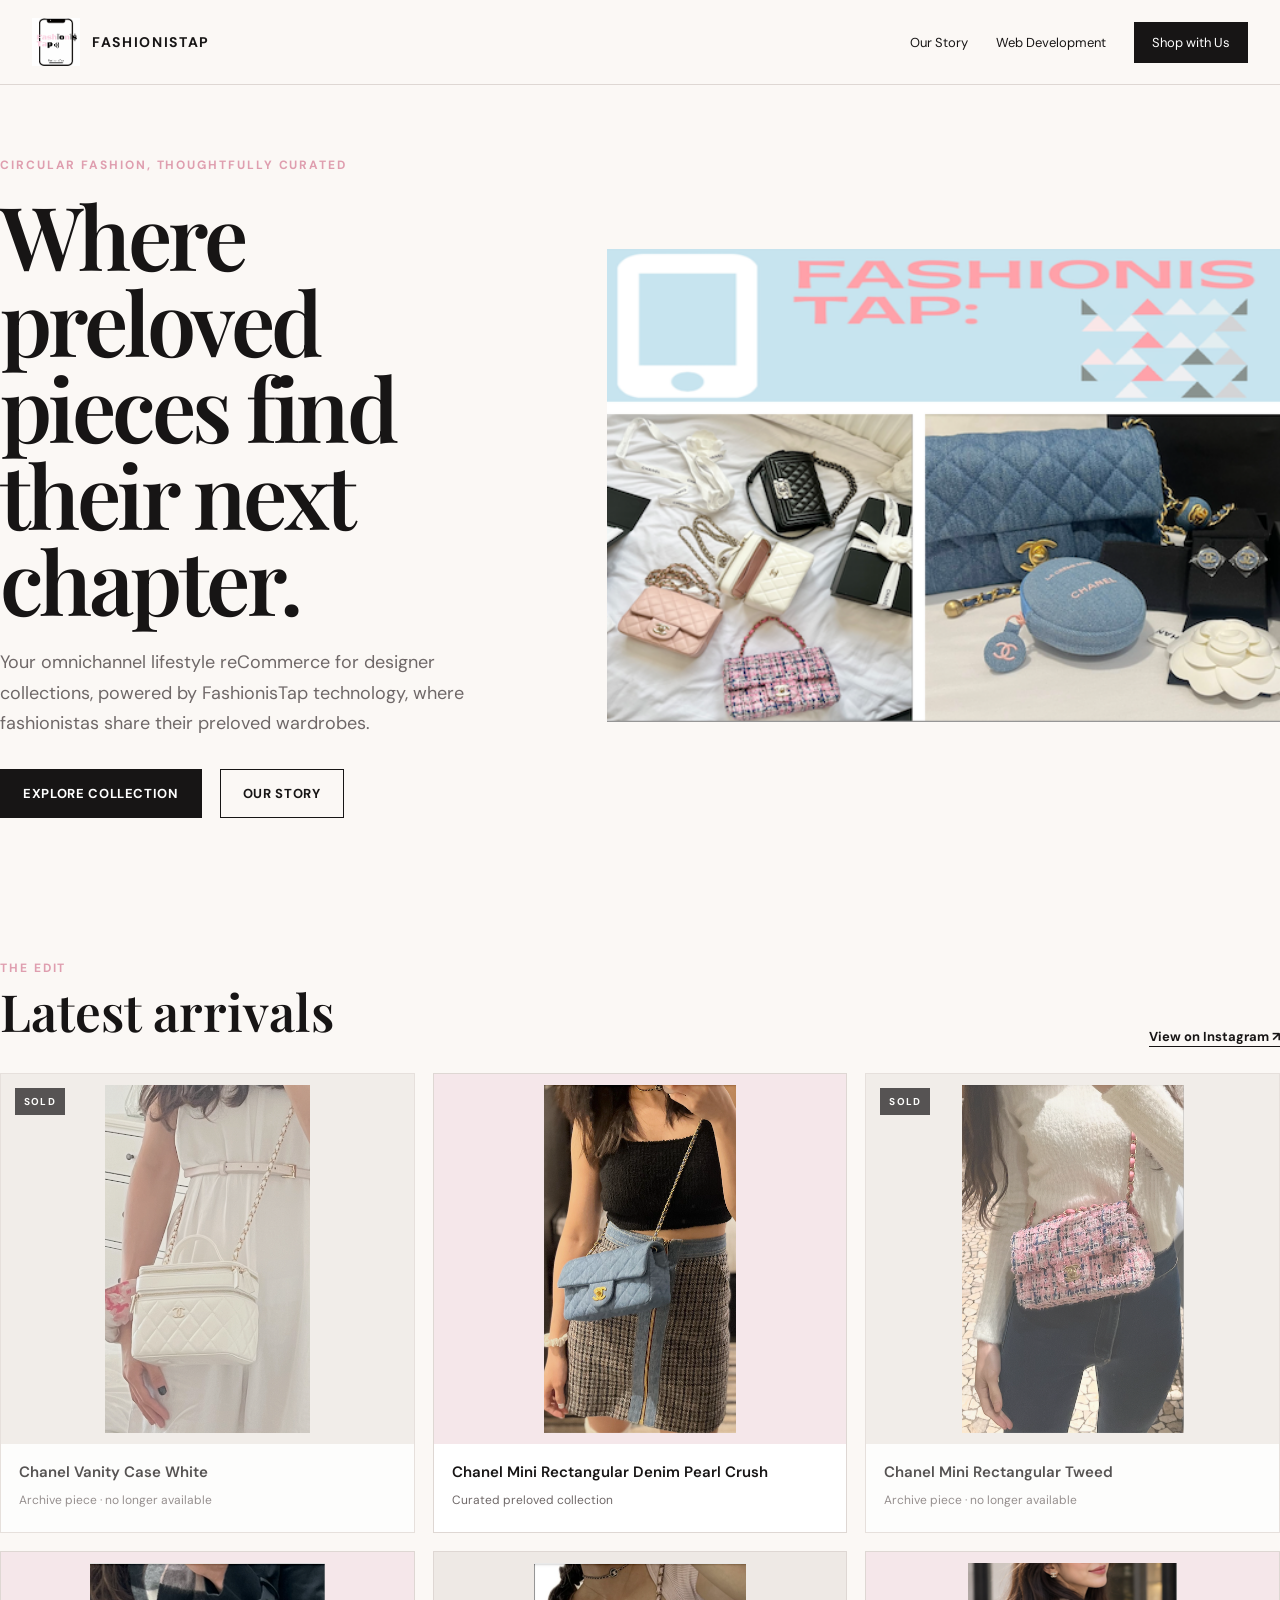
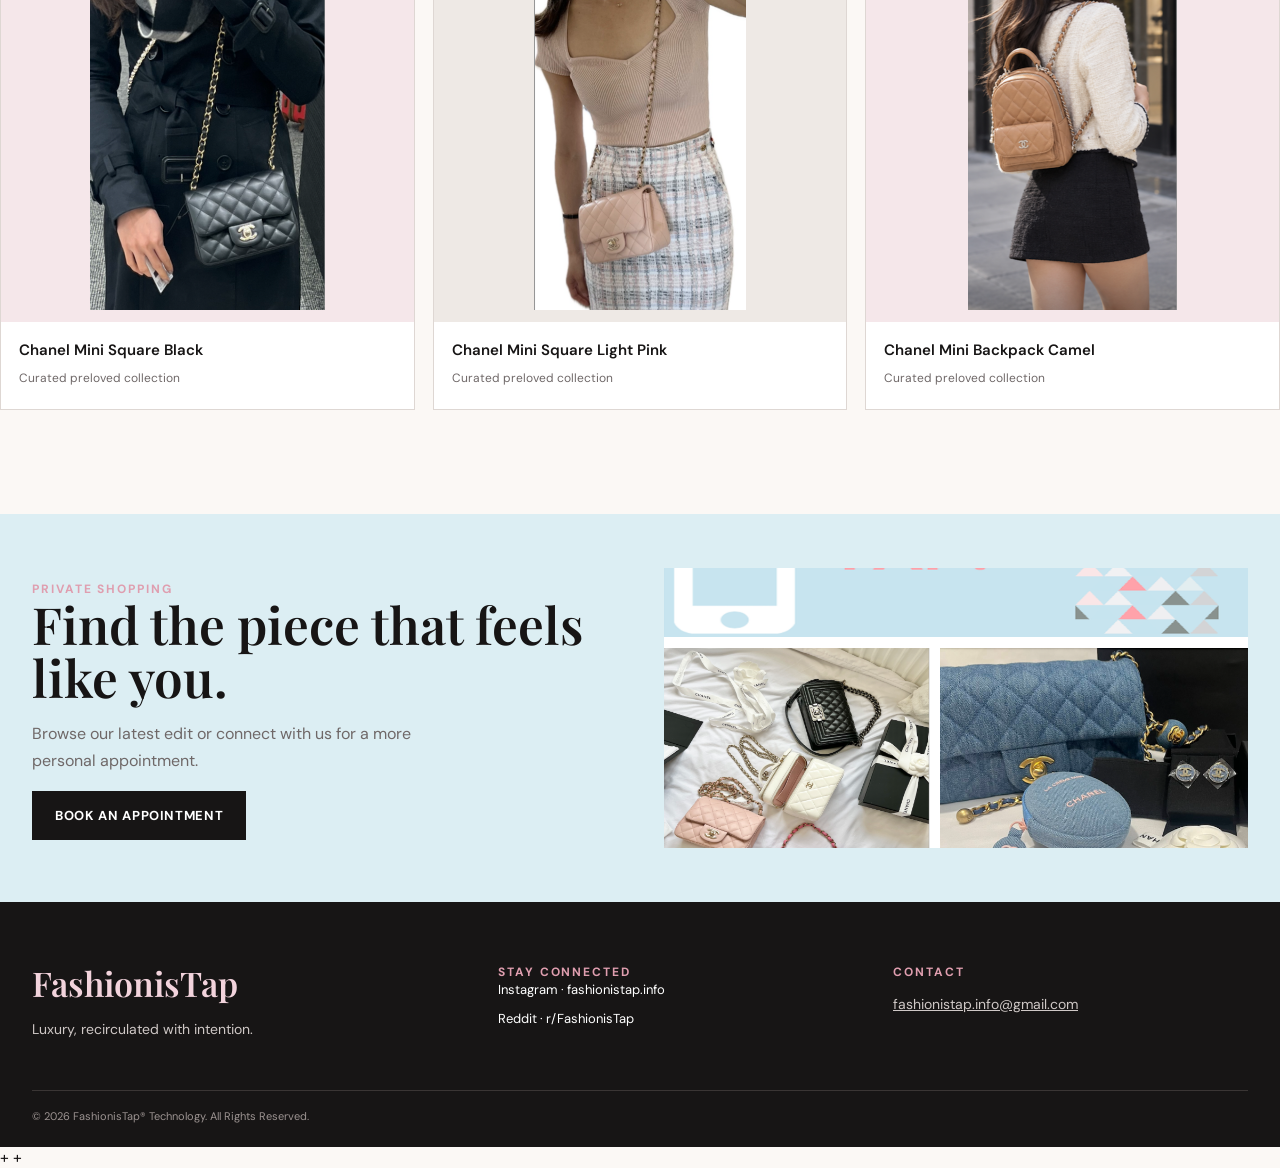
<file: index.html>
<!DOCTYPE html>
<html lang="en">
<head>
    <meta charset="UTF-8">
    <meta name="viewport" content="width=device-width, initial-scale=1.0">
    <title>FashionisTap | Circular Fashion Boutique</title>
    <link rel="stylesheet" href="styles.css">
</head>
<body>
    <header class="site-header">
        <a class="brand" href="index.html"><img src="FashionisTapLogo.PNG" alt="FashionisTap logo"><span class="brand-name">FashionisTap</span></a>
        <nav class="site-nav" aria-label="Main navigation"><a href="ourstory.html">Our Story</a><a href="webdev.html">Web Development</a><a class="nav-cta" href="https://www.instagram.com/fashionistap.info">Shop with Us</a></nav>
    </header>
    <main>
        <section class="container hero"><div><span class="eyebrow">Circular fashion, thoughtfully curated</span><h1>Where preloved pieces find their next chapter.</h1><p class="hero-copy">Your omnichannel lifestyle reCommerce for designer collections, powered by FashionisTap technology, where fashionistas share their preloved wardrobes.</p><div class="hero-actions"><a class="button primary" href="#collection">Explore collection</a><a class="button secondary" href="ourstory.html">Our story</a></div></div><div class="hero-art"><img src="Banner_5.png" alt="FashionisTap designer collection"></div></section>
        <section class="container collection" id="collection"><div class="section-heading"><div><span class="eyebrow">The edit</span><h2>Latest arrivals</h2></div><a class="text-link" href="https://www.instagram.com/fashionistap.info">View on Instagram ↗</a></div><div class="product-grid">
            <article class="product-card sold"><div class="product-image"><span class="status">Sold</span><img src="C_1.png" alt="Chanel white vanity case"></div><div class="product-info"><h3>Chanel Vanity Case White</h3><p>Archive piece · no longer available</p></div></article>
            <article class="product-card"><div class="product-image"><img src="C_2.png" alt="Chanel mini rectangular denim pearl crush bag"></div><div class="product-info"><h3>Chanel Mini Rectangular Denim Pearl Crush</h3><p>Curated preloved collection</p></div></article>
            <article class="product-card sold"><div class="product-image"><span class="status">Sold</span><img src="C_3.png" alt="Chanel mini rectangular tweed bag"></div><div class="product-info"><h3>Chanel Mini Rectangular Tweed</h3><p>Archive piece · no longer available</p></div></article>
            <article class="product-card"><div class="product-image"><img src="C_4.png" alt="Chanel mini square black bag"></div><div class="product-info"><h3>Chanel Mini Square Black</h3><p>Curated preloved collection</p></div></article>
            <article class="product-card"><div class="product-image"><img src="C_5.png" alt="Chanel mini square light pink bag"></div><div class="product-info"><h3>Chanel Mini Square Light Pink</h3><p>Curated preloved collection</p></div></article>
            <article class="product-card"><div class="product-image"><img src="C_6.png" alt="Chanel mini backpack in camel"></div><div class="product-info"><h3>Chanel Mini Backpack Camel</h3><p>Curated preloved collection</p></div></article>
        </div></section>
        <section class="split-banner"><div><span class="eyebrow">Private shopping</span><h2>Find the piece that feels like you.</h2><p>Browse our latest edit or connect with us for a more personal appointment.</p><a class="button primary" href="https://www.instagram.com/fashionistap.info">Book an appointment</a></div><img src="banner_test_story.png" alt="FashionisTap collection details"></section>
    </main>
    <footer class="site-footer" id="Email"><div class="container"><div class="footer-grid"><div><h2>FashionisTap</h2><p>Luxury, recirculated with intention.</p></div><div><span class="eyebrow">Stay connected</span><div class="footer-links"><a href="https://www.instagram.com/fashionistap.info">Instagram · fashionistap.info</a><a href="https://www.reddit.com/r/FashionisTap">Reddit · r/FashionisTap</a></div></div><div><span class="eyebrow">Contact</span><p><a href="mailto:fashionistap.info@gmail.com">fashionistap.info@gmail.com</a></p></div></div><div class="copyright">© 2026 FashionisTap® Technology. All Rights Reserved.</div></div></footer>
+</body>
+</html>
</file>
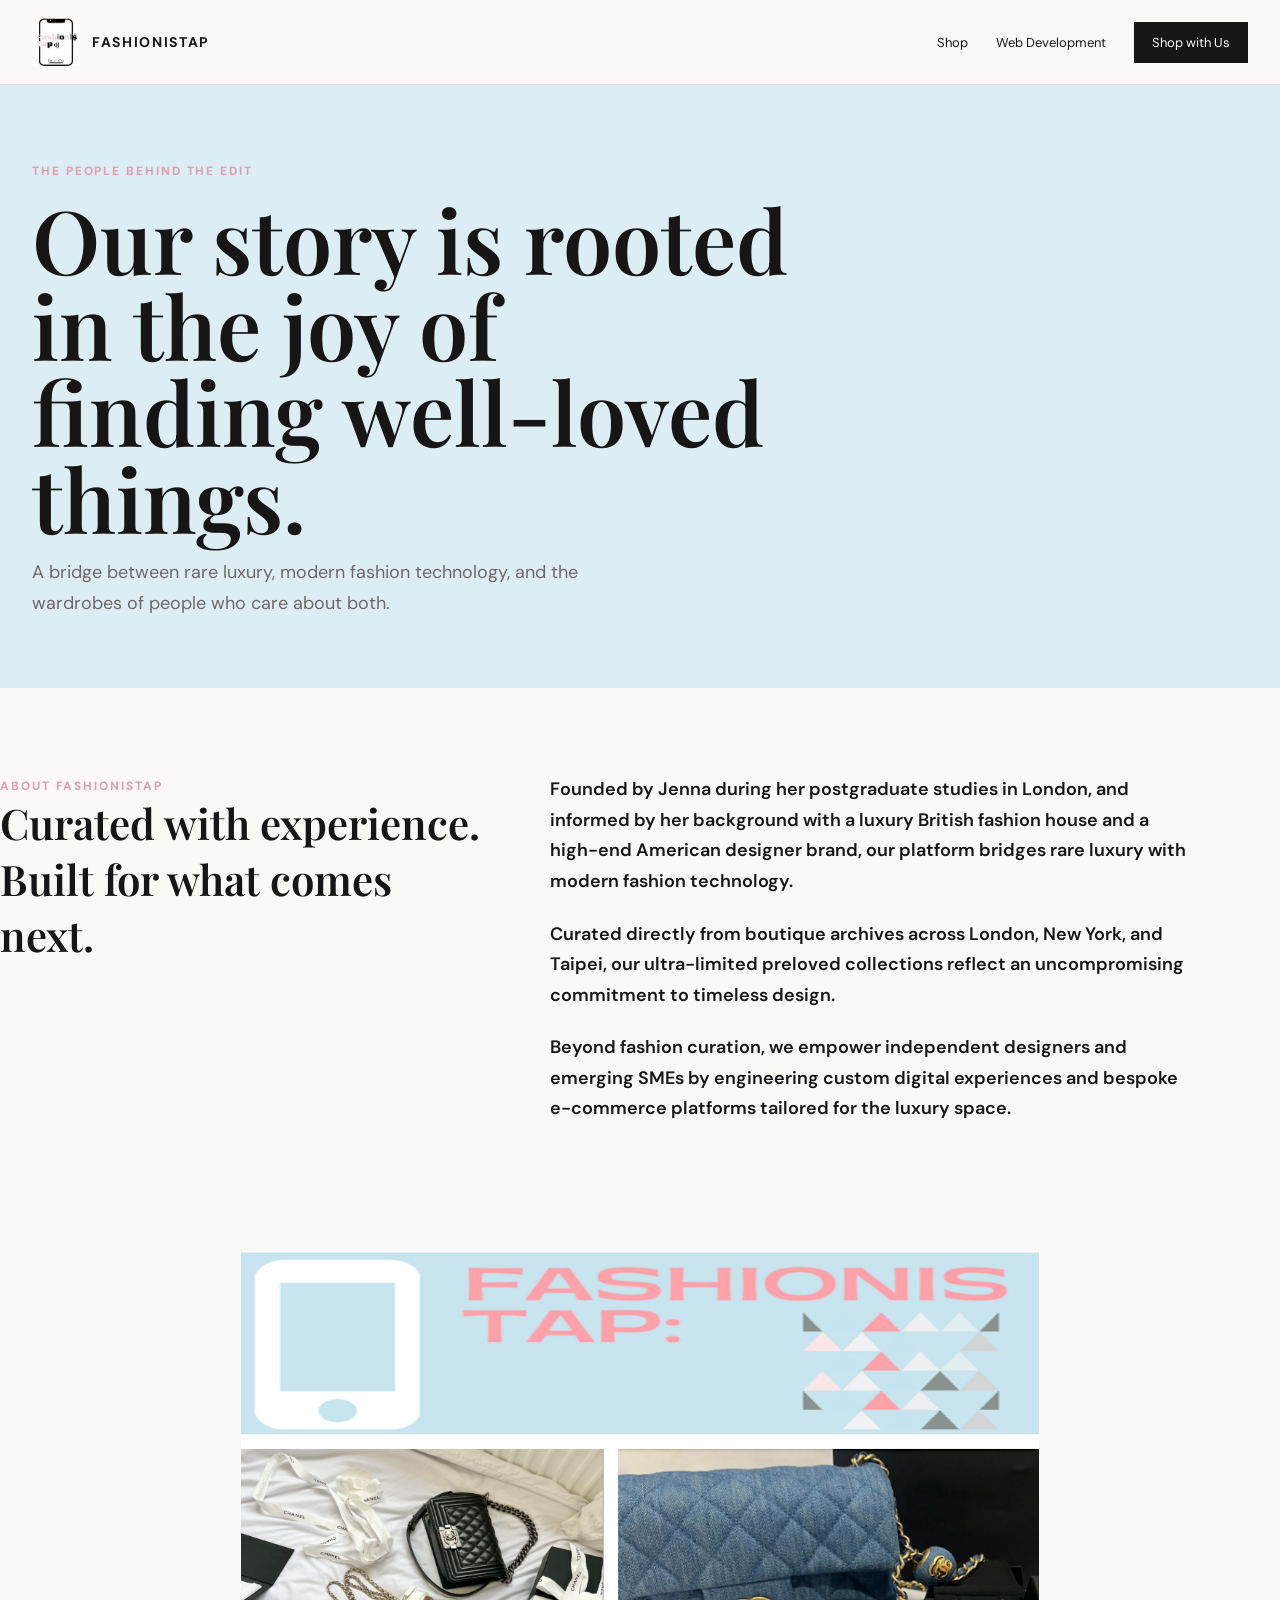
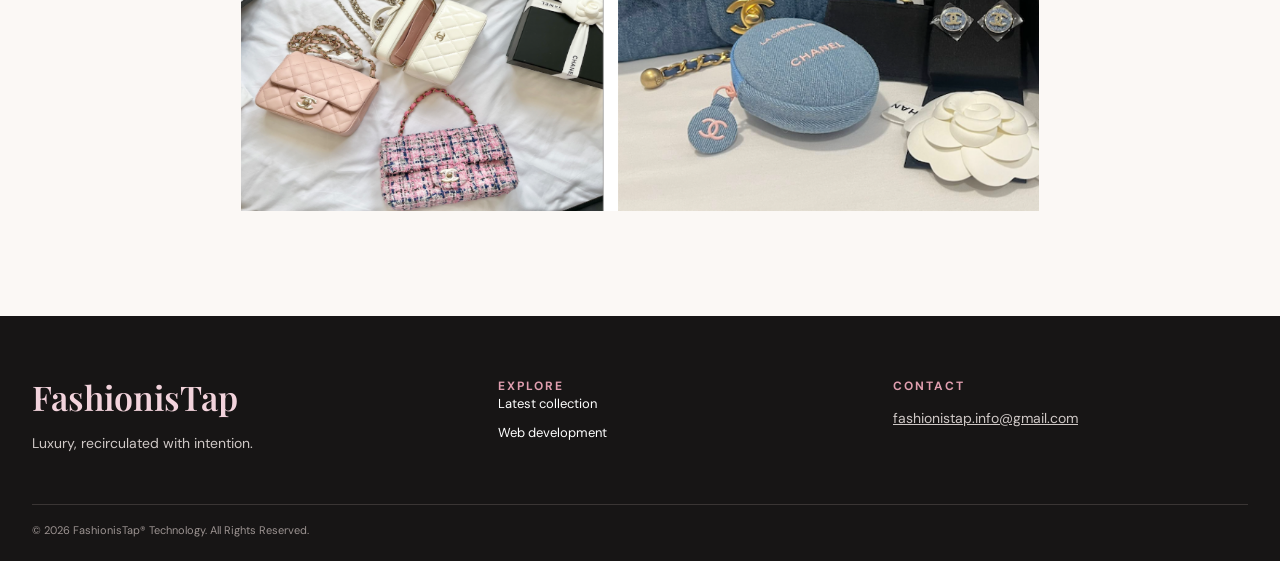
<file: ourstory.html>
<!DOCTYPE html>
<html lang="en">
<head><meta charset="UTF-8"><meta name="viewport" content="width=device-width, initial-scale=1.0"><title>FashionisTap | Our Story</title><link rel="stylesheet" href="styles.css"></head>
<body>
    <header class="site-header"><a class="brand" href="index.html"><img src="FashionisTapLogo.PNG" alt="FashionisTap logo"><span class="brand-name">FashionisTap</span></a><nav class="site-nav" aria-label="Main navigation"><a href="index.html">Shop</a><a href="webdev.html">Web Development</a><a class="nav-cta" href="https://www.instagram.com/fashionistap.info">Shop with Us</a></nav></header>
    <main><section class="page-intro"><div class="container"><span class="eyebrow">The people behind the edit</span><h1>Our story is rooted in the joy of finding well-loved things.</h1><p>A bridge between rare luxury, modern fashion technology, and the wardrobes of people who care about both.</p></div></section>
        <section class="container story-content"><div><span class="eyebrow">About FashionisTap</span><h2>Curated with experience. Built for what comes next.</h2></div><div class="story-copy"><h3>Founded by Jenna during her postgraduate studies in London, and informed by her background with a luxury British fashion house and a high-end American designer brand, our platform bridges rare luxury with modern fashion technology.</h3><h3>Curated directly from boutique archives across London, New York, and Taipei, our ultra-limited preloved collections reflect an uncompromising commitment to timeless design.</h3><h3>Beyond fashion curation, we empower independent designers and emerging SMEs by engineering custom digital experiences and bespoke e-commerce platforms tailored for the luxury space.</h3></div></section>
    <figure class="story-image"><img src="banner_test_story.png" alt="FashionisTap archive collection"></figure>
    </main>
    <footer class="site-footer"><div class="container"><div class="footer-grid"><div><h2>FashionisTap</h2><p>Luxury, recirculated with intention.</p></div><div><span class="eyebrow">Explore</span><div class="footer-links"><a href="index.html">Latest collection</a><a href="webdev.html">Web development</a></div></div><div><span class="eyebrow">Contact</span><p><a href="mailto:fashionistap.info@gmail.com">fashionistap.info@gmail.com</a></p></div></div><div class="copyright">© 2026 FashionisTap® Technology. All Rights Reserved.</div></div></footer>
</body>
</html>
</file>
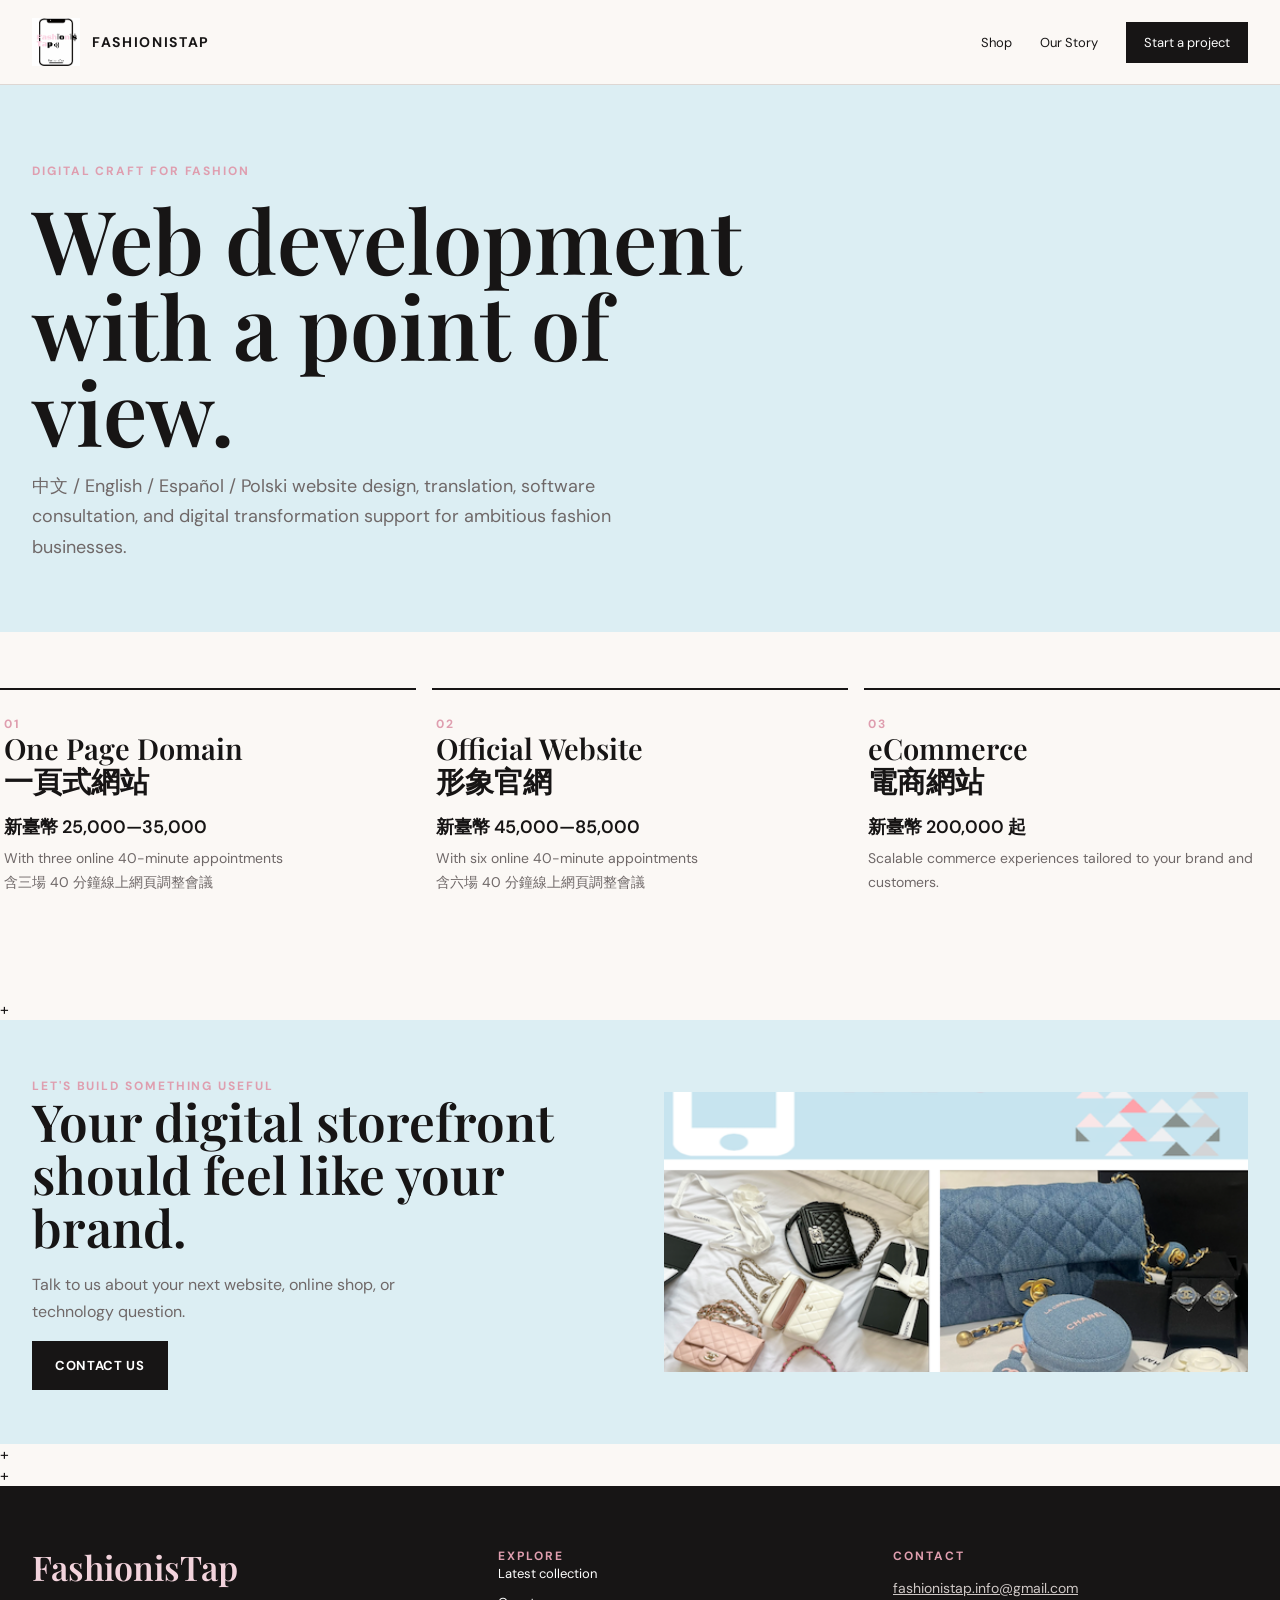
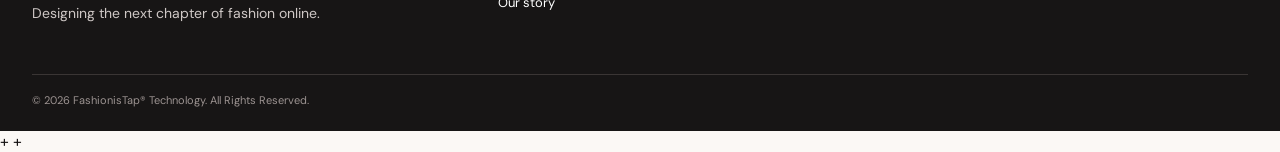
<file: webdev.html>
<!DOCTYPE html>
<html lang="en">
<head><meta charset="UTF-8"><meta name="viewport" content="width=device-width, initial-scale=1.0"><title>FashionisTap | Web Development</title><link rel="stylesheet" href="styles.css"></head>
<body>
    <header class="site-header"><a class="brand" href="index.html"><img src="FashionisTapLogo.PNG" alt="FashionisTap logo"><span class="brand-name">FashionisTap</span></a><nav class="site-nav" aria-label="Main navigation"><a href="index.html">Shop</a><a href="ourstory.html">Our Story</a><a class="nav-cta" href="mailto:fashionistap.info@gmail.com">Start a project</a></nav></header>
    <main><section class="page-intro"><div class="container"><span class="eyebrow">Digital craft for fashion</span><h1>Web development with a point of view.</h1><p>中文 / English / Español / Polski website design, translation, software consultation, and digital transformation support for ambitious fashion businesses.</p></div></section>
        <section class="container services"><article class="service"><span class="eyebrow">01</span><h2>One Page Domain<br>一頁式網站</h2><h3>新臺幣 25,000—35,000</h3><p>With three online 40-minute appointments<br>含三場 40 分鐘線上網頁調整會議</p></article><article class="service"><span class="eyebrow">02</span><h2>Official Website<br>形象官網</h2><h3>新臺幣 45,000—85,000</h3><p>With six online 40-minute appointments<br>含六場 40 分鐘線上網頁調整會議</p></article><article class="service"><span class="eyebrow">03</span><h2>eCommerce<br>電商網站</h2><h3>新臺幣 200,000 起</h3><p>Scalable commerce experiences tailored to your brand and customers.</p></article></section>
+        <section class="split-banner"><div><span class="eyebrow">Let's build something useful</span><h2>Your digital storefront should feel like your brand.</h2><p>Talk to us about your next website, online shop, or technology question.</p><a class="button primary" href="mailto:fashionistap.info@gmail.com">Contact us</a></div><img src="Banner_5.png" alt="FashionisTap digital design visual"></section>
+    </main>
+    <footer class="site-footer"><div class="container"><div class="footer-grid"><div><h2>FashionisTap</h2><p>Designing the next chapter of fashion online.</p></div><div><span class="eyebrow">Explore</span><div class="footer-links"><a href="index.html">Latest collection</a><a href="ourstory.html">Our story</a></div></div><div><span class="eyebrow">Contact</span><p><a href="mailto:fashionistap.info@gmail.com">fashionistap.info@gmail.com</a></p></div></div><div class="copyright">© 2026 FashionisTap® Technology. All Rights Reserved.</div></div></footer>
+</body>
+</html>
</file>
<file: styles.css>
@import url('https://fonts.googleapis.com/css2?family=DM+Sans:wght@400;500;600;700&family=Playfair+Display:wght@500;600;700&display=swap');

:root { --ink:#171515; --muted:#6f6868; --paper:#fbf8f5; --blush:#f2d3dc; --blush-strong:#df9eaf; --blue:#dceef3; --line:#ded7d3; --white:#fff; }
* { box-sizing:border-box; }
html { scroll-behavior:smooth; }
body { background:var(--paper); color:var(--ink); font-family:'DM Sans',sans-serif; margin:0; }
a { color:inherit; }
.site-header { align-items:center; border-bottom:1px solid var(--line); display:flex; justify-content:space-between; margin:0 auto; max-width:1280px; padding:18px 32px; }
.brand { align-items:center; display:flex; gap:12px; text-decoration:none; }
.brand img { height:48px; object-fit:contain; width:48px; }
.brand-name { font-size:14px; font-weight:700; letter-spacing:.12em; text-transform:uppercase; }
.site-nav { align-items:center; display:flex; gap:28px; }
.site-nav a { font-size:13px; text-decoration:none; }
.site-nav a:hover,.text-link:hover { color:var(--blush-strong); }
.nav-cta { background:var(--ink); color:var(--white); padding:12px 18px; }
.container { margin:0 auto; max-width:1280px; padding:0 32px; }
.eyebrow { color:var(--blush-strong); font-size:12px; font-weight:700; letter-spacing:.16em; text-transform:uppercase; }
h1,h2,h3 { font-family:'Playfair Display',serif; font-weight:600; margin:0; }
p { line-height:1.7; }
.hero { align-items:center; display:grid; gap:56px; grid-template-columns:.9fr 1.1fr; min-height:570px; padding:68px 0 82px; }
.hero h1 { font-size:clamp(48px,7vw,88px); letter-spacing:-.04em; line-height:.98; margin:18px 0 24px; max-width:580px; }
.hero-copy { color:var(--muted); font-size:18px; max-width:470px; }
.hero-actions { align-items:center; display:flex; flex-wrap:wrap; gap:18px; margin-top:30px; }
.button { border:1px solid var(--ink); display:inline-block; font-size:13px; font-weight:700; letter-spacing:.05em; padding:15px 22px; text-decoration:none; text-transform:uppercase; }
.button.primary { background:var(--ink); color:var(--white); }
.button.secondary { background:transparent; }
.button:hover { background:var(--blush); color:var(--ink); }
.hero-art { background:var(--blue); overflow:hidden; }
.hero-art img { display:block; height:auto; width:100%; }
.section-heading { align-items:end; display:flex; justify-content:space-between; margin-bottom:28px; }
.section-heading h2 { font-size:clamp(32px,4vw,52px); }
.text-link { font-size:13px; font-weight:700; text-decoration:underline; text-underline-offset:5px; }
.collection { padding:56px 0 104px; }
.product-grid { display:grid; gap:18px; grid-template-columns:repeat(3,1fr); }
.product-card { background:var(--white); border:1px solid var(--line); min-width:0; }
.product-card.sold { opacity:.72; }
.product-image { align-items:center; background:#eee9e5; display:flex; height:370px; justify-content:center; overflow:hidden; position:relative; }
.product-card:nth-child(even) .product-image { background:#f5e7ea; }
.product-image img { height:94%; object-fit:contain; width:94%; }
.status { background:var(--ink); color:var(--white); font-size:10px; font-weight:700; left:14px; letter-spacing:.12em; padding:7px 9px; position:absolute; text-transform:uppercase; top:14px; }
.product-info { padding:18px 18px 21px; }
.product-info h3 { font-family:'DM Sans',sans-serif; font-size:15px; font-weight:600; line-height:1.35; }
.product-info p { color:var(--muted); font-size:12px; margin:8px 0 0; }
.split-banner { align-items:center; background:var(--blue); display:grid; gap:48px; grid-template-columns:1fr 1fr; margin:0 auto; max-width:1280px; padding:54px 32px; }
.split-banner h2 { font-size:clamp(34px,4vw,56px); line-height:1.04; }
.split-banner p { color:var(--muted); max-width:420px; }
.split-banner img { display:block; max-height:280px; object-fit:cover; width:100%; }
.page-intro { background:var(--blue); padding:74px 0 70px; }
.page-intro h1 { font-size:clamp(48px,7vw,88px); line-height:.98; margin:16px 0; max-width:760px; }
.page-intro p { color:var(--muted); font-size:18px; margin:0; max-width:600px; }
.story-content { display:grid; gap:64px; grid-template-columns:.8fr 1.2fr; padding:86px 0 105px; }
.story-content h2 { font-size:42px; }
.story-copy { max-width:650px; }
.story-copy h3 { font-family:'DM Sans',sans-serif; font-size:18px; line-height:1.7; margin:0 0 22px; }
.story-image { margin:0 auto 105px; max-width:1160px; padding:0 32px; }
.story-image img { display:block; height:auto; max-height:560px; object-fit:contain; width:100%; }
.services { display:grid; gap:16px; grid-template-columns:repeat(3,1fr); padding:56px 0 104px; }
.service { border-top:2px solid var(--ink); padding:22px 4px 0; }
.service h2 { font-size:29px; line-height:1.1; }
.service h3 { font-family:'DM Sans',sans-serif; font-size:18px; margin:18px 0 8px; }
.service p { color:var(--muted); font-size:14px; margin:0; }
.site-footer { background:var(--ink); color:var(--white); padding:58px 0 24px; }
.footer-grid { display:grid; gap:40px; grid-template-columns:1.2fr 1fr 1fr; }
.site-footer h2 { color:var(--blush); font-size:34px; }
.site-footer p { color:#cfc8c6; font-size:14px; margin:12px 0 0; }
.footer-links { display:flex; flex-direction:column; gap:12px; }
.footer-links a { color:#fff; font-size:13px; text-decoration:none; }
.footer-links a:hover { color:var(--blush); }
.copyright { border-top:1px solid #3a3534; color:#9c9391; font-size:11px; margin-top:48px; padding-top:18px; }
@media (max-width:760px) {
    .site-header { padding:14px 20px; }
    .site-nav { gap:13px; }
    .site-nav a:not(.nav-cta) { display:none; }
    .nav-cta { padding:10px 12px; }
    .container { padding:0 20px; }
    .hero { gap:32px; grid-template-columns:1fr; min-height:auto; padding:54px 0 64px; }
    .hero h1,.page-intro h1 { font-size:54px; }
    .hero-copy { font-size:16px; }
    .hero-art { order:-1; }
    .section-heading { align-items:start; flex-direction:column; gap:10px; }
    .product-grid,.services { grid-template-columns:1fr; }
    .product-image { height:420px; }
    .split-banner,.story-content { gap:28px; grid-template-columns:1fr; padding-left:20px; padding-right:20px; }
    .split-banner img { order:-1; }
    .page-intro { padding:56px 0; }
    .story-content { padding-bottom:72px; padding-top:64px; }
    .story-content h2 { font-size:34px; }
    .story-image { margin-bottom:72px; padding:0 20px; }
    .story-image img { max-height:none; }
    .footer-grid { grid-template-columns:1fr; gap:30px; }
}
</file>
